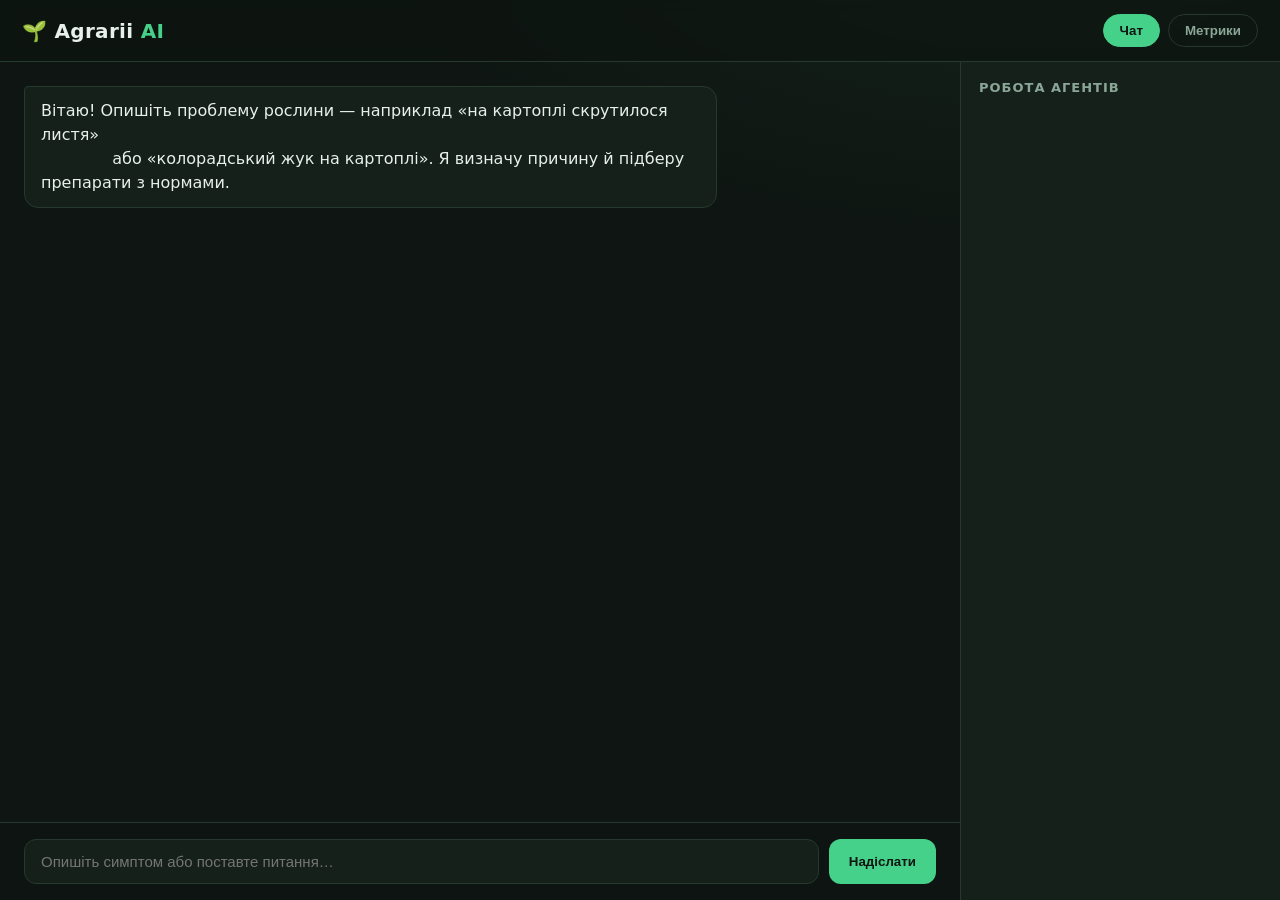
<file: app/web/static/index.html>
<!DOCTYPE html>
<html lang="uk">
<head>
  <meta charset="UTF-8">
  <meta name="viewport" content="width=device-width, initial-scale=1.0">
  <title>Agrarii AI — агро-асистент</title>
  <link rel="stylesheet" href="style.css">
</head>
<body>
  <header>
    <div class="logo">🌱 Agrarii <span>AI</span></div>
    <nav>
      <button class="tab active" data-tab="chat">Чат</button>
      <button class="tab" data-tab="metrics">Метрики</button>
    </nav>
  </header>

  <main>
    <!-- ВКЛАДКА ЧАТ -->
    <section id="chat" class="view active">
      <div class="chat-wrap">
        <div id="messages" class="messages">
          <div class="msg bot">
            <div class="bubble">Вітаю! Опишіть проблему рослини — наприклад «на картоплі скрутилося листя»
              або «колорадський жук на картоплі». Я визначу причину й підберу препарати з нормами.</div>
          </div>
        </div>
        <div class="composer">
          <input id="input" type="text" placeholder="Опишіть симптом або поставте питання…" autocomplete="off">
          <button id="send">Надіслати</button>
        </div>
      </div>

      <!-- ПАНЕЛЬ ТРЕЙСУ АГЕНТІВ -->
      <aside class="trace-panel">
        <h3>Робота агентів</h3>
        <div id="trace" class="trace"></div>
      </aside>
    </section>

    <!-- ВКЛАДКА МЕТРИКИ -->
    <section id="metrics" class="view">
      <div class="metrics-head">
        <h2>Метрики</h2>
        <div>
          <button id="refresh">Оновити</button>
          <button id="reset" class="ghost">Скинути</button>
        </div>
      </div>
      <div id="cards" class="cards"></div>

      <div class="grid2">
        <div class="block">
          <h3>Запити у часі (остання година)</h3>
          <div id="spark" class="spark"></div>
        </div>
        <div class="block">
          <h3>Кеш</h3>
          <div class="bar"><span class="bar-label">Влучань</span><div class="track"><div id="bar-hit" class="fill hit"></div></div><span id="hit-val"></span></div>
          <div class="bar"><span class="bar-label">Промахів</span><div class="track"><div id="bar-miss" class="fill miss"></div></div><span id="miss-val"></span></div>
        </div>
      </div>

      <div class="grid2">
        <div class="block">
          <h3>Розподіл по агентах</h3>
          <div id="agents"></div>
        </div>
        <div class="block">
          <h3>Топ питань</h3>
          <div id="top"></div>
        </div>
      </div>

      <div class="block">
        <h3>Останні діалоги</h3>
        <div id="recent"></div>
      </div>
    </section>
  </main>

  <script src="app.js"></script>
</body>
</html>
</file>
<file: app/web/static/style.css>
:root {
  --bg: #0e1512;
  --panel: #15201b;
  --panel2: #1b2a22;
  --line: #26392e;
  --accent: #46d18a;
  --accent2: #6ee7b7;
  --text: #e7f0ea;
  --muted: #8aa697;
  --user: #1f3a2c;
  --danger: #e06b6b;
}

* { box-sizing: border-box; }

body {
  margin: 0;
  font-family: "Segoe UI", system-ui, sans-serif;
  background: radial-gradient(1200px 600px at 80% -10%, #16241c 0%, var(--bg) 55%);
  color: var(--text);
  height: 100vh;
  display: flex;
  flex-direction: column;
}

header {
  display: flex;
  align-items: center;
  justify-content: space-between;
  padding: 14px 22px;
  border-bottom: 1px solid var(--line);
  background: rgba(13, 20, 16, 0.7);
  backdrop-filter: blur(6px);
}

.logo { font-size: 20px; font-weight: 700; letter-spacing: 0.3px; }
.logo span { color: var(--accent); }

nav { display: flex; gap: 8px; }

.tab {
  background: transparent;
  border: 1px solid var(--line);
  color: var(--muted);
  padding: 8px 16px;
  border-radius: 999px;
  cursor: pointer;
  transition: all 0.2s;
}
.tab.active { color: var(--bg); background: var(--accent); border-color: var(--accent); font-weight: 600; }

main { flex: 1; overflow: hidden; }

.view { display: none; height: 100%; }
.view.active { display: flex; }

/* --- ЧАТ --- */
#chat { gap: 0; }

.chat-wrap { flex: 1; display: flex; flex-direction: column; min-width: 0; }

.messages { flex: 1; overflow-y: auto; padding: 24px; display: flex; flex-direction: column; gap: 14px; }

.msg { display: flex; }
.msg.user { justify-content: flex-end; }

.bubble {
  max-width: 76%;
  padding: 12px 16px;
  border-radius: 14px;
  line-height: 1.5;
  white-space: pre-wrap;
  word-wrap: break-word;
  animation: rise 0.25s ease;
}
.msg.bot .bubble { background: var(--panel); border: 1px solid var(--line); border-top-left-radius: 4px; }
.msg.user .bubble { background: var(--user); border: 1px solid #2c4a38; border-top-right-radius: 4px; }
.bubble a { color: var(--accent2); }
.bubble.cached { border-color: var(--accent); }

.tagline { font-size: 11px; color: var(--muted); margin-top: 6px; }

@keyframes rise { from { opacity: 0; transform: translateY(8px); } to { opacity: 1; transform: none; } }

.composer { display: flex; gap: 10px; padding: 16px 24px; border-top: 1px solid var(--line); background: rgba(13,20,16,0.5); }
#input {
  flex: 1; padding: 13px 16px; border-radius: 12px;
  border: 1px solid var(--line); background: var(--panel); color: var(--text); font-size: 15px;
}
#input:focus { outline: none; border-color: var(--accent); }

button {
  background: var(--accent); color: var(--bg); border: none; font-weight: 600;
  padding: 13px 20px; border-radius: 12px; cursor: pointer; transition: filter 0.15s;
}
button:hover { filter: brightness(1.08); }
button.ghost { background: transparent; color: var(--muted); border: 1px solid var(--line); }

/* --- ПАНЕЛЬ ТРЕЙСУ --- */
.trace-panel {
  width: 320px; border-left: 1px solid var(--line); background: var(--panel);
  padding: 18px; overflow-y: auto;
}
.trace-panel h3 { margin: 0 0 14px; font-size: 13px; text-transform: uppercase; letter-spacing: 1px; color: var(--muted); }
.trace { display: flex; flex-direction: column; gap: 10px; }

.tnode {
  border: 1px solid var(--line); border-radius: 10px; padding: 10px 12px;
  background: var(--panel2); font-size: 13px; animation: pop 0.3s ease;
  position: relative;
}
.tnode.agent { border-left: 3px solid var(--accent); }
.tnode.tool { border-left: 3px solid #4aa3e0; color: var(--text); }
.tnode.handoff { border-left: 3px solid #d9a441; color: var(--accent2); }
.tnode .k { color: var(--muted); font-size: 11px; text-transform: uppercase; letter-spacing: 0.5px; }
.tnode .v { margin-top: 3px; word-break: break-word; }

.tnode.live::after {
  content: ""; position: absolute; right: 10px; top: 12px;
  width: 8px; height: 8px; border-radius: 50%; background: var(--accent);
  animation: pulse 1s infinite;
}

@keyframes pop { from { opacity: 0; transform: translateX(10px); } to { opacity: 1; transform: none; } }
@keyframes pulse { 0%,100% { opacity: 1; box-shadow: 0 0 0 0 rgba(70,209,138,0.6);} 50% { opacity: 0.5; box-shadow: 0 0 0 6px rgba(70,209,138,0);} }

.dots span { animation: blink 1.2s infinite; }
.dots span:nth-child(2){ animation-delay:0.2s; } .dots span:nth-child(3){ animation-delay:0.4s; }
@keyframes blink { 0%,80%,100%{opacity:0.2;} 40%{opacity:1;} }

/* --- МЕТРИКИ --- */
#metrics { flex-direction: column; padding: 24px; overflow-y: auto; }
.metrics-head { display: flex; justify-content: space-between; align-items: center; margin-bottom: 18px; }
.metrics-head h2 { margin: 0; }
.metrics-head > div { display: flex; gap: 8px; }

.cards { display: grid; grid-template-columns: repeat(auto-fill, minmax(180px, 1fr)); gap: 14px; }
.card {
  background: var(--panel); border: 1px solid var(--line); border-radius: 14px; padding: 18px;
}
.card .num { font-size: 30px; font-weight: 700; color: var(--accent2); }
.card .lbl { color: var(--muted); font-size: 13px; margin-top: 4px; }
.card.warn .num { color: var(--danger); }

.bars { margin-top: 26px; max-width: 640px; }
.bars h3 { color: var(--muted); font-size: 13px; text-transform: uppercase; letter-spacing: 1px; }
.bar { display: flex; align-items: center; gap: 12px; margin: 10px 0; }
.bar-label { width: 90px; color: var(--muted); font-size: 13px; }
.track { flex: 1; height: 12px; background: var(--panel2); border-radius: 999px; overflow: hidden; }
.fill { height: 100%; width: 0; border-radius: 999px; transition: width 0.6s ease; }
.fill.hit { background: var(--accent); }
.fill.miss { background: #4aa3e0; }

/* блоки дашборда */
.grid2 { display: grid; grid-template-columns: 1fr 1fr; gap: 16px; margin-top: 18px; }
@media (max-width: 880px) { .grid2 { grid-template-columns: 1fr; } }
.block { background: var(--panel); border: 1px solid var(--line); border-radius: 14px; padding: 18px; }
.block h3 { margin: 0 0 14px; color: var(--muted); font-size: 13px; text-transform: uppercase; letter-spacing: 1px; }
.empty { color: var(--muted); font-size: 13px; }

/* sparkline */
.spark { display: flex; align-items: flex-end; gap: 2px; height: 80px; }
.sbar { flex: 1; min-width: 2px; background: linear-gradient(var(--accent), #2c7d56); border-radius: 2px 2px 0 0; transition: height 0.4s; }

/* топ питань */
.row { display: flex; justify-content: space-between; gap: 12px; padding: 7px 0; border-bottom: 1px solid var(--line); font-size: 14px; }
.row:last-child { border-bottom: none; }
.row b { color: var(--accent2); }

/* останні діалоги */
.dlg { padding: 10px 0; border-bottom: 1px solid var(--line); }
.dlg:last-child { border-bottom: none; }
.dlg-q { font-size: 14px; }
.dlg-a { color: var(--muted); font-size: 13px; margin-top: 4px; }
.pill { display: inline-block; font-size: 11px; padding: 1px 8px; border-radius: 999px; border: 1px solid var(--line); color: var(--muted); margin-left: 6px; }
.pill.cache { color: var(--accent); border-color: var(--accent); }
.pill.agent { color: var(--accent2); }
</file>
